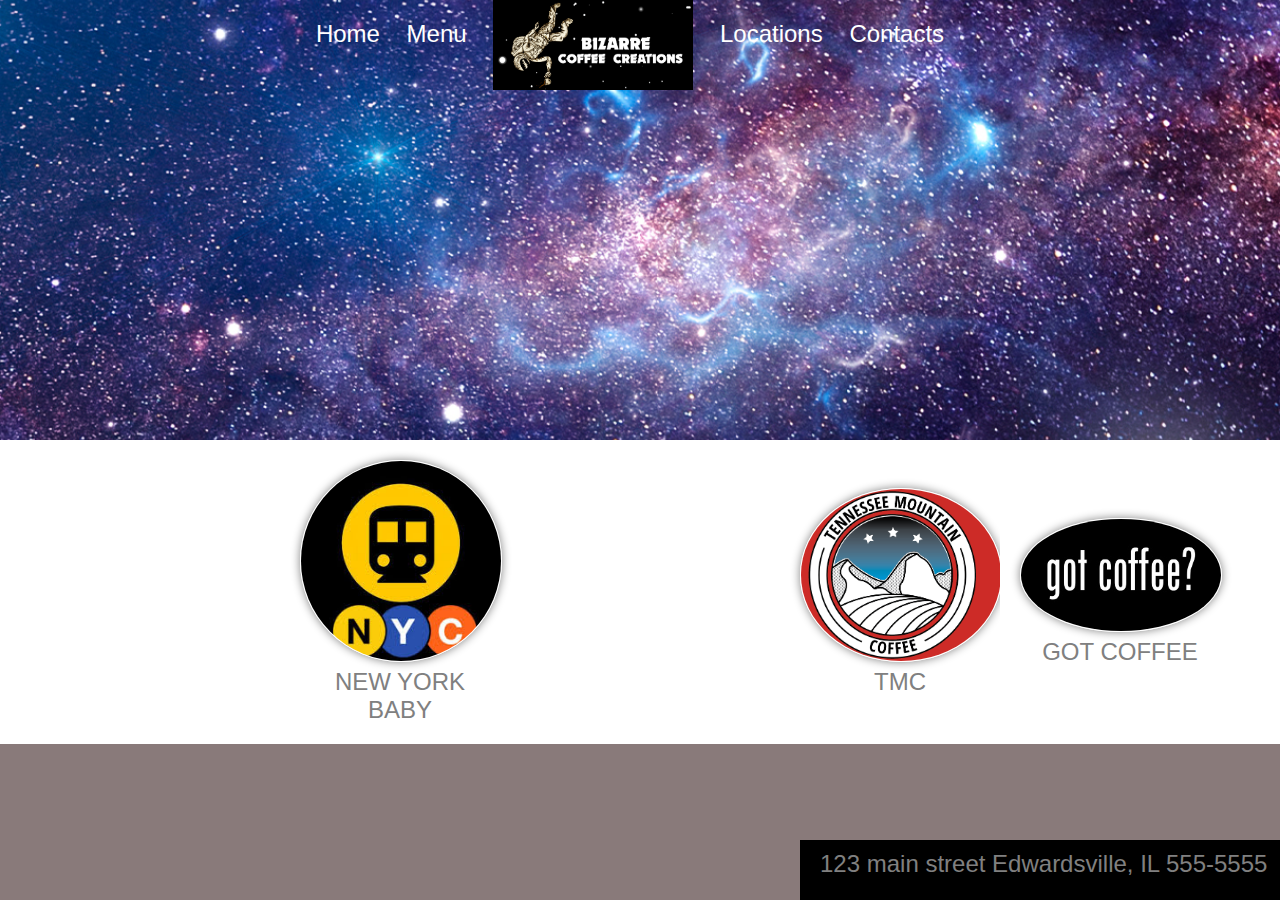
<file: index.html>
<!DOCTYPE html>
<html lang="en">
<head>
    <meta charset="UTF-8">
    <meta http-equiv="X-UA-Compatible" content="IE=edge">
    <meta name="viewport" content="width=device-width, initial-scale=1.0">
    <link rel="stylesheet" href="styles.css">
    <title>poop</title>
</head>
<body>
   <header>
    <nav>
     <ul>
        <li><a href="index.html">Home</a></li>
        <li><a href="pages/menu.html">Menu</a></li>
        <li class="logo"><a href="index.html">Bizarre Coffee Creations Logo</a></li>
        <li><a href="pages/location.html">Locations</a></li>
        <li><a href="pages/location.html">Contacts</a></li>
     </ul>
    </nav>
    </header>
   
   <section class="features">
      <figure>
      <img src="images/images.jpg" alt="new york city subway">
   <figcaption>New York Baby</figcaption>
   </figure>
   <section class="features">
      <figure>
      <img src="images/IMG_3264.PNG" alt="Tennessee Mountain Coffee">
   <figcaption>TMC</figcaption>
   </figure>
   <section class="features">
      <figure>
      <img src="images/IMG_3350.jpg" alt="got coffee">
   <figcaption>Got Coffee</figcaption>
   </figure>
   
   </section>
   

   
   <footer>123 main street Edwardsville, IL 555-5555</footer>
</body>
</html>
</file>
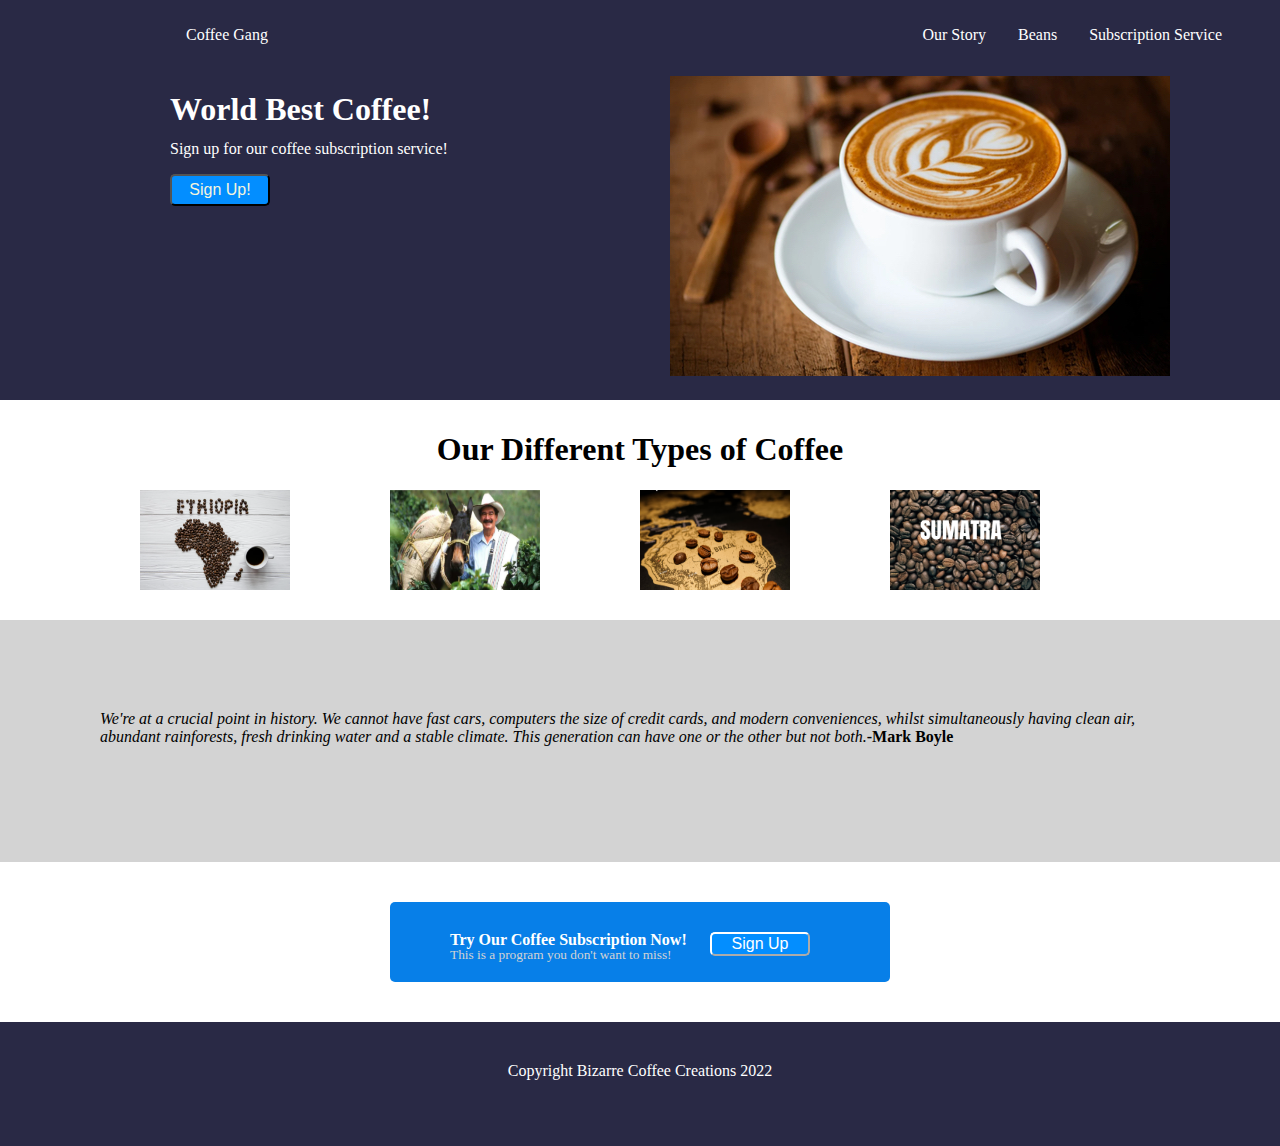
<file: index1.html>
<!DOCTYPE html>
<html lang="en">
<head>
    <meta charset="UTF-8">
    <meta http-equiv="X-UA-Compatible" content="IE=edge">
    <meta name="viewport" content="width=device-width, initial-scale=1.0">
    <link rel="stylesheet" href="styles1.css">
    <title>CoffeeGang.com</title>
</head>
<body>
    <header>
        <nav>
            <ul class="nav-bar">
                <li class="logo">Coffee Gang</li>
                <li class="logo">Our Story</li>
                <li class="logo">Beans</li>
                <li class="logo">Subscription Service</li>
            </ul>

        </nav>
        
        <div class="web-title">
            <h1>World Best Coffee!</h1>
            <p> Sign up for our coffee subscription service!</p>
            <button> Sign Up!</button>
            <figure>
                <img src="/images/coffee1.jpg" alt="coffee cup">
               </figure>
    </header>
    <section class="random">

        <h1 style="text-align: center;">Our Different Types of Coffee</h1>


 <div class="container">
            <img src="images/Image-1.png" class="bean" alt="Ethiopia">
            <img src="images/Image-2.png" class="bean" alt="columbia">
            <img src="images/Image-3.png" class="bean" alt="Brazil">
            <img src="images/Image-4.png" class="bean" alt="Sumatra">
        </div>
    </section>
    <section class="letters">
        <div></div>
        <div></div>
        <div></div>
        <div></div>
    </section>
    
     <section class="quote">
        <p><em>We're at a crucial point in history. We cannot have fast cars, computers the size of credit cards, and modern conveniences, whilst simultaneously having clean air, abundant rainforests, fresh drinking water and a stable climate. This generation can have one or the other but not both.</em><strong>-Mark Boyle</strong></p>
     </section>
    
     <section class="action">
        <div class="rectangle">
        <button class="button2"> Sign Up</button>
         <p class="text"> <strong> Try Our Coffee Subscription Now!</strong></p>
         <p class="text2">This is a program you don't want to miss!</p>
        </div>
        
     </section>
    
     <footer class="footer">
        <p class="copy">Copyright Bizarre Coffee Creations 2022</p>
     </footer>
    
</body>
</html>
</file>
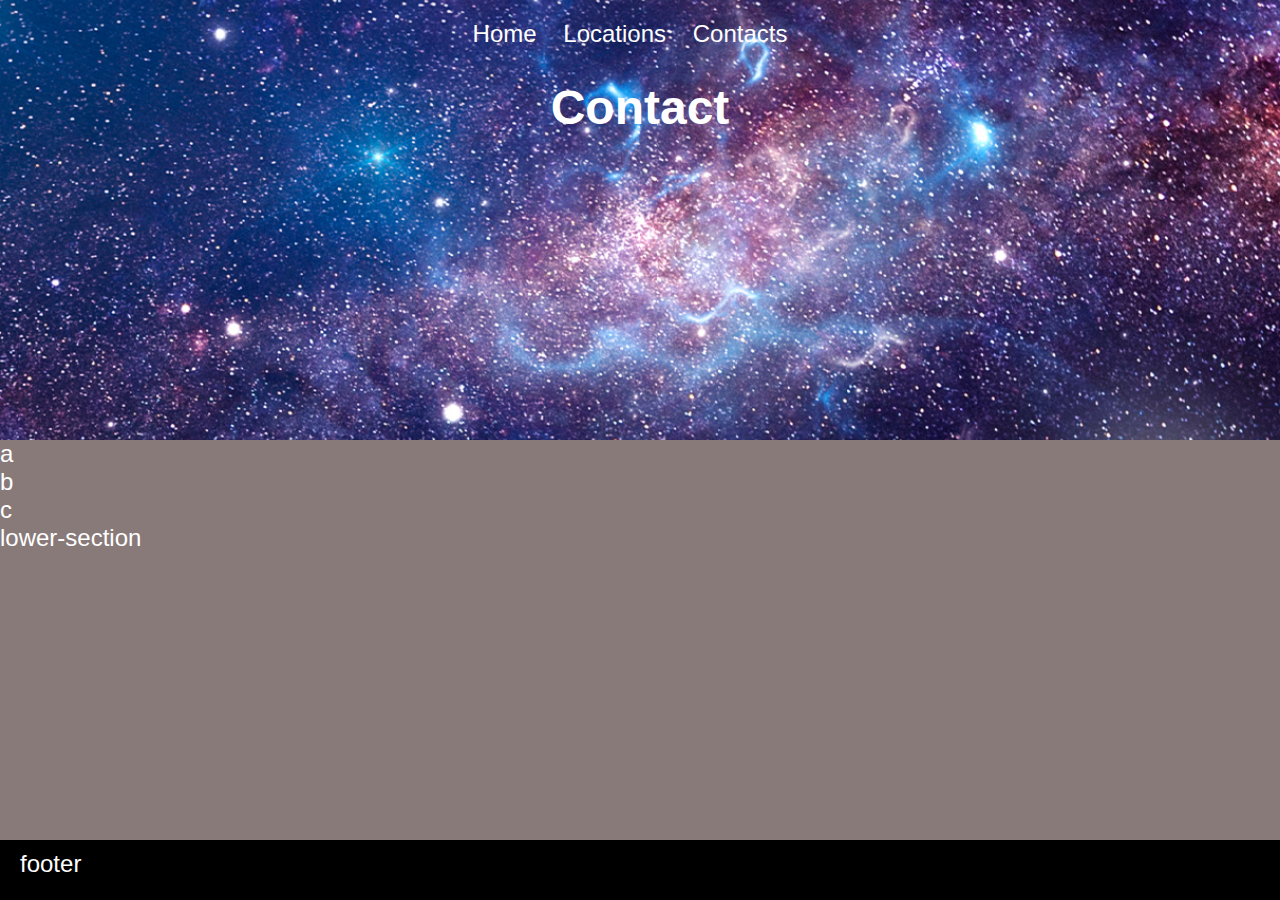
<file: pages/contact.html>
<!DOCTYPE html>
<html lang="en">
<head>
    <meta charset="UTF-8">
    <meta http-equiv="X-UA-Compatible" content="IE=edge">
    <meta name="viewport" content="width=device-width, initial-scale=1.0">
    <link rel="stylesheet" href="../styles.css">
    <title>poop</title>
</head>
<body>
   <header>
    <nav>
     <ul>
      <li><a href="../index.html">Home</a></li>
      <li><a href="location.html">Locations</a></li>
      <li><a href="contact.html">Contacts</a></li>
     </ul>
    </nav>
    <h1>Contact</h1>
   </header>
   <section>
   <div>a</div>
   <div>b</div>
   <div>c</div>  


   </section>
   <section>lower-section</section>
   <footer>footer</footer>
</body>
</html>
</file>
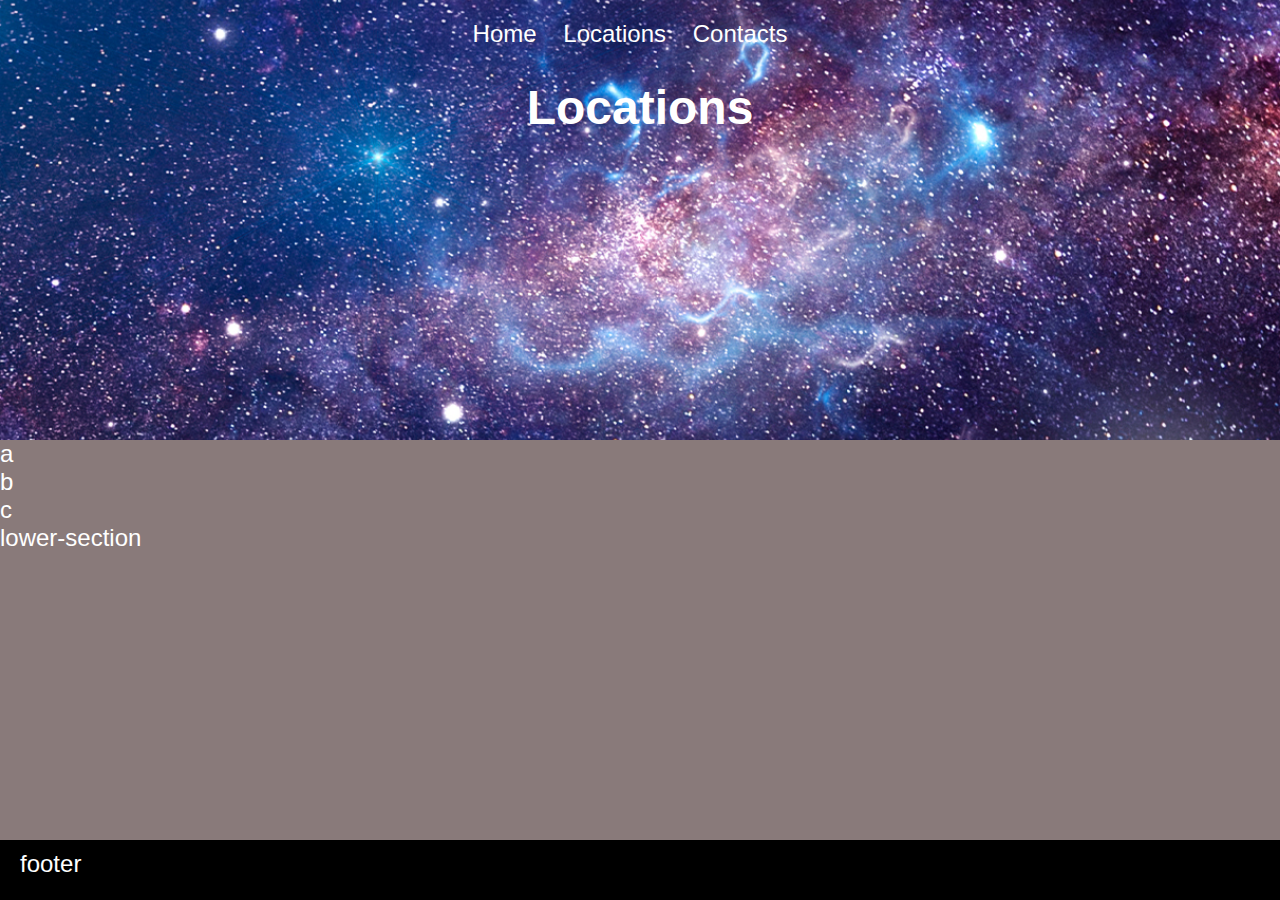
<file: pages/location.html>
<!DOCTYPE html>
<html lang="en">
<head>
    <meta charset="UTF-8">
    <meta http-equiv="X-UA-Compatible" content="IE=edge">
    <meta name="viewport" content="width=device-width, initial-scale=1.0">
    <link rel="stylesheet" href="../styles.css">
    <title>poop</title>
</head>
<body>
   <header>
    <nav>
     <ul>
      <li><a href="../index.html">Home</a></li>
      <li><a href="location.html">Locations</a></li>
      <li><a href="contact.html">Contacts</a></li>
     </ul>
    </nav>
    <h1>Locations</h1>
   </header>
   <section>
   <div>a</div>
   <div>b</div>
   <div>c</div>  


   </section>
   <section>lower-section</section>
   <footer>footer</footer>
</body>
</html>
</file>
<file: styles.css>
body{
    background:rgb(137, 122, 122);
    color: white;
    font-family: Arial, Helvetica, sans-serif;
    font-size: x-large;
    margin: 0;
    padding: 0;
}

header {
    background-color:black;
    background-image: url(images/space.jpeg);
    background-size: 100%;
    background-position: center;
    background-repeat: no-repeat;
    padding: 20px;
    height: 400px;
    text-align: center;
}
header .logo a {
    background-image: url(images/HATSSS.png);
    background-size: 200px;
    background-repeat: no-repeat;
    display: inline-block;
    width: 200px;
    height:100px;
    position: relative;
    top: -20px;
    text-indent: -999999999px;
}

.features {
   
    background: white;
    color: grey;
    padding: 20px;
    display: flex;
    flex-direction: row;
}
.features figure {
    margin: auto;
    text-align: center;
    width: 200px;
    text-transform: uppercase;

}
.features figure img{
    border: 1px solid white;
    border-radius: 50%;
    box-shadow: gray 0 0 10px;
    width: 200px;

}
ul{
    margin: 0;
    padding:0; 
    list-style-type: none;
    
}
li { display: inline-block;
    margin-right: 20px;
    

}
a:link{
    text-decoration: none;
    color: white;
}
a:hover{text-decoration: none;
color:red }
a:active{text-decoration: none;
color: white;}
a:visited{text-decoration: none;
color:white}
    
   
footer {
    
    background: black;
    padding: 10px 20px;
position: absolute;
    bottom: 0;
    width: 100%;
    height: 2.5rem
}
</file>
<file: styles1.css>
body{color: white;
    background: gray;
    margin: 0%;
    padding: 0;
}
header {background-color: rgb(41, 41, 69);
padding: 10px;

list-style-type: none;}

.web-title{ 
    display: flex;
    flex-direction: column;
   padding: 10px;
    height: auto;
    margin-left: 150px;}
    .web-title figure{ margin: -130px 0px 0px 500px;}

p{margin-top: -10px;}
button{width: 100px;
    height: auto;
    padding: 5px;
background-color: rgb(3, 142, 255);
color: beige;
font-size: medium;
font-family:Arial, Helvetica, sans-serif;
border-radius: 5px;}

.nav-bar{
margin: 0;
padding: 1rem;
display: flex;
justify-content: flex-end;
align-items:center ;}
.logo{ list-style: none;
    margin-right: 2rem;

}
ul :first-child{ margin-right: auto;
margin-left: 10rem;}


.random{
    color: black;
    padding: 10px;
 background-color: white;}
 
 .display{
    padding: 40px;
    background-color: white;
    color: black;
    display: flex;
    flex-wrap: wrap;
justify-content:center;}
   
.box{ padding: 30px;
    margin: 10px;
    height: 100px;
    border-radius: 10px;
background-color: white;
border-color: rgb(0, 110, 255);
}
   
.letters{
    justify-content: space-between;
    padding: 10px;
    background-color: white;
    color: black;
    display: flex;
}

  


.quote{ padding: 100px;
background-color: lightgray;
color: black;
font-family:'Times New Roman', Times, serif;
justify-content: center;}
.action{ padding: 40px;
background-color:white;
color: white;
display: flex}
.rectangle{
    margin: auto;
    width: 500px;
height: 80px;
background-color: rgb(7, 127, 232);
justify-content: center;
border-radius: 5px}
.button2{
    padding: 1px;
    color: white;
    border-color: white;
    margin-top: 30px;
    margin-left: 320px;}
    .text{ margin-top: -25px;
    margin-left: 60px;}
    .text2{margin-top: -18px;
    margin-left: 60px;
font-size: smaller;
font-family: 'Times New Roman', Times, serif;
color: lightgray;}
.container{display: flex;
    flex-direction: row;
    max-width: 1400px;
    justify-content: center}
   
.bean { width: 150px;
height: 100px;
margin-right: 100px;
margin-left: 0;
background-color: white;}
    
.footer{ padding: 50px;
background-color: rgb(41, 41, 69);}
.copy{ text-align: center;}
</file>
